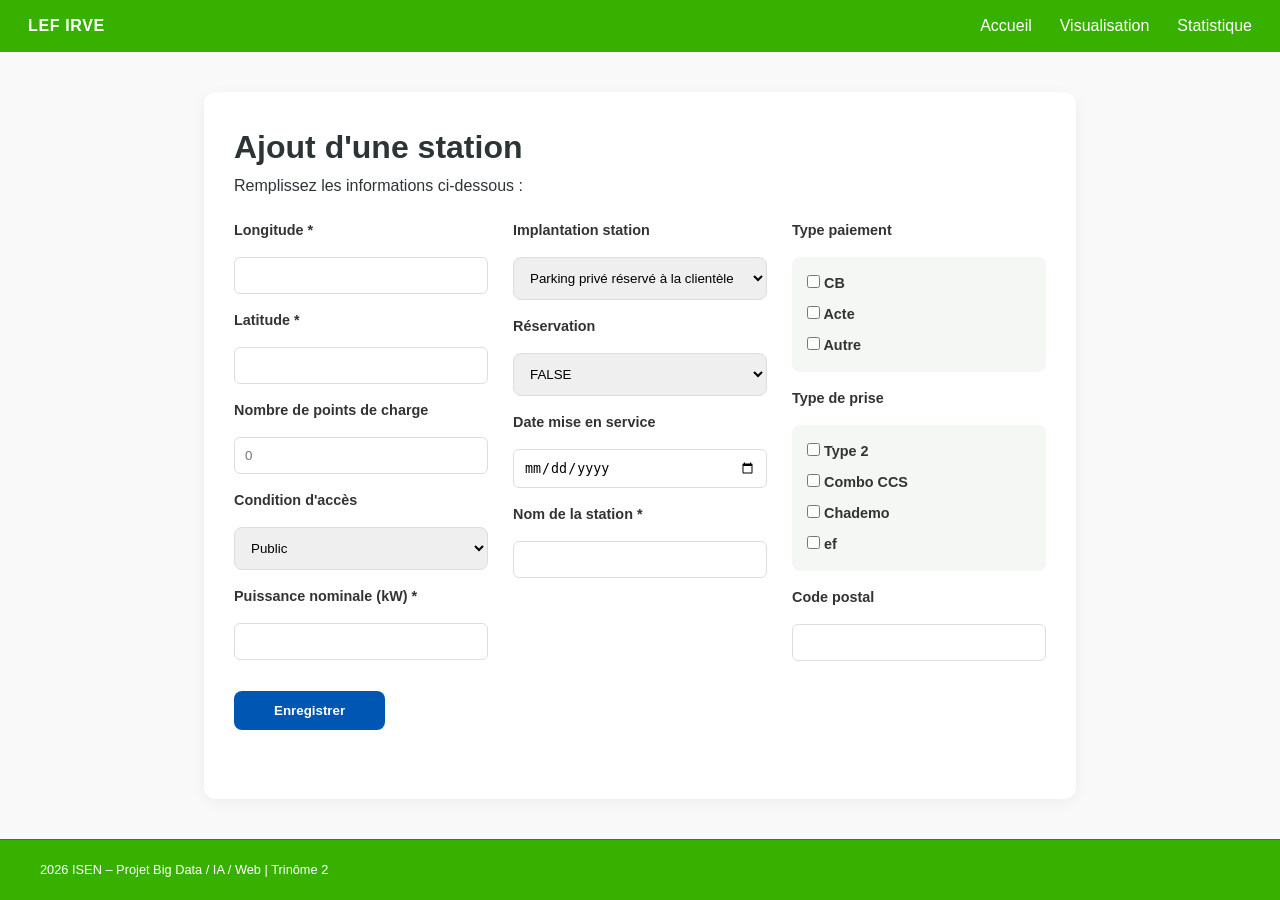
<file: ajouter.html>
<!DOCTYPE html>
<html lang="fr">
<head>
  <meta charset="UTF-8" />
  <meta name="viewport" content="width=device-width, initial-scale=1.0" />
  <title>LEF IRVE – Bornes de recharge électrique</title>
  <link rel="stylesheet" href="css/style.css" />
</head>
<body>
  <header class="navbar">
    <div class="navbar__brand">
      <span class="navbar__name">LEF IRVE</span>
    </div>
    <nav class="navbar__links">
      <a href="index.html">Accueil</a>
      <a href="visualisation.html">Visualisation</a>
      <a href="statistique.html">Statistique</a>
    </nav>
  </header>

  <main class="form-container">
    <h1>Ajout d'une station</h1>
    <p>Remplissez les informations ci-dessous :</p>
    
    <div id="message"></div>
    
    <form id="formAjouterInstallation">
      <div class="form-grid">
        <div class="col">
          <label>Longitude *</label>
          <input type="number" name="longitude" step="any" required>
          <label>Latitude *</label>
          <input type="number" name="latitude" step="any" required>
          <label>Nombre de points de charge</label>
          <input type="number" name="nb_points" placeholder="0">
          <label>Condition d'accès</label>
          <select name="acces">
            <option value="Accès libre">Public</option>
            <option value="Accès privé">Privé</option>
          </select>
            <label>Puissance nominale (kW) *</label>
            <input type="number" name="puissance_nominale" step="any" required>
        </div>

        <div class="col">
          <label>Implantation station</label>
          <select name="implantation">
            <option value="Parking privé réservé à la clientèle">Parking privé réservé à la clientèle</option>
            <option value="Station dédiée à la recharge rapide">Station dédiée à la recharge rapide</option>
            <option value="Parking public">Parking public</option>
            <option value="Voirie">Voirie</option>
            <option value="Parking privé à usage public">Parking privé à usage public</option>
          </select>
          <label>Réservation</label>
          <select name="reservation">
            <option value="0">FALSE</option>
            <option value="1">TRUE</option>
          </select>
          <label>Date mise en service</label>
          <input type="date" name="date_service">
          <label>Nom de la station *</label>
          <input type="text" name="nom_station" required>
        </div>

        <div class="col">
          <label>Type paiement</label>
          <div class="checkbox-group">
            <label><input type="checkbox" name="paiement" value="CB"> CB</label>
            <label><input type="checkbox" name="paiement" value="Acte"> Acte</label>
            <label><input type="checkbox" name="paiement" value="Autre"> Autre</label>
          </div>
          <label>Type de prise</label>
          <div class="checkbox-group">
            <label><input type="checkbox" name="prise" value="2"> Type 2</label>
            <label><input type="checkbox" name="prise" value="combo"> Combo CCS</label>
            <label><input type="checkbox" name="prise" value="chademo"> Chademo</label>
            <label><input type="checkbox" name="prise" value="ef"> ef</label>
          </div>

          <label>Code postal</label>
          <input type="text" name="code_postal">
        </div>
      </div>
      <button type="submit" class="save-btn">Enregistrer</button>
    </form>
  </main>

  <footer class="footer">
    <p>2026 ISEN – Projet Big Data / IA / Web | Trinôme 2</p>
  </footer>

  <script src="js/ajouter.js"></script>
</body>
</html>
</file>
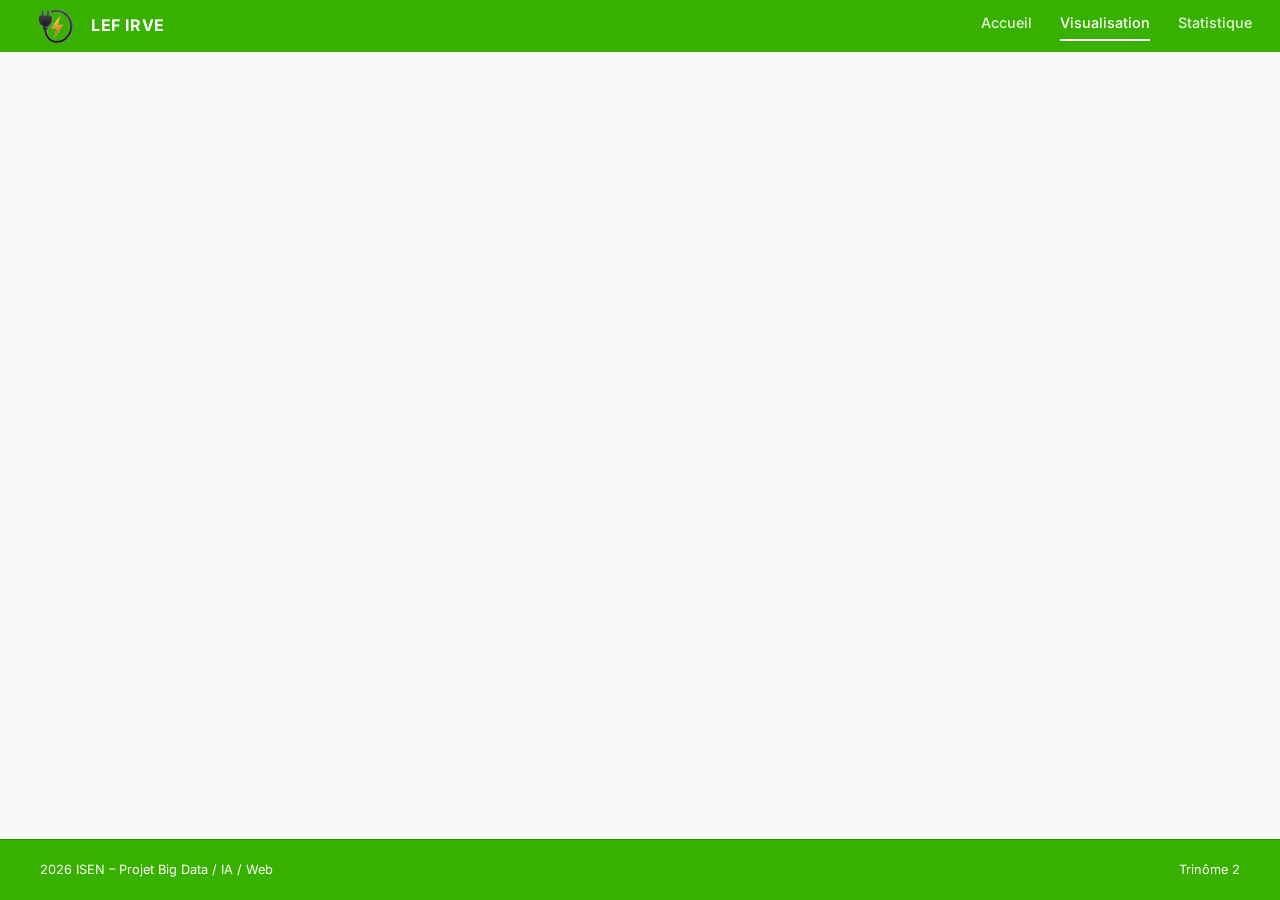
<file: predire_implantation.html>
<!DOCTYPE html>
<html lang="fr">
<head>
  <meta charset="UTF-8" />
  <meta name="viewport" content="width=device-width, initial-scale=1.0" />
  <title>LEF IRVE – Bornes de recharge électrique</title>
  <link rel="preconnect" href="https://fonts.googleapis.com" />
  <link rel="preconnect" href="https://fonts.gstatic.com" crossorigin />
  <link href="https://fonts.googleapis.com/css2?family=Inter:wght@400;500;600;700&display=swap" rel="stylesheet" />
  <link rel="stylesheet" href="css/style.css" />
</head>
<body>
     <!-- NAVBAR -->
  <header class="navbar">
    <div class="navbar__brand">
      <div class="navbar__logo">
        <img src="img/logo.png" alt="Logo LEF IRVE" class="navbar__logo-img" />
      </div>
      <span class="navbar__name">LEF IRVE</span>
    </div>
    <nav class="navbar__links">
      <a href="index.html" class="navbar__link">Accueil</a>
      <a href="visualisation.html" class="navbar__link navbar__link--active">Visualisation</a>
     <a href="statistique.html" class="navbar__link">Statistique</a>
    </nav>
  </header>
 <!-- FOOTER -->
  <footer class="footer">
    <span class="footer__left">2026 ISEN – Projet Big Data / IA / Web</span>
    <span class="footer__right">Trinôme 2</span>
  </footer>

</body>
</html>
</file>
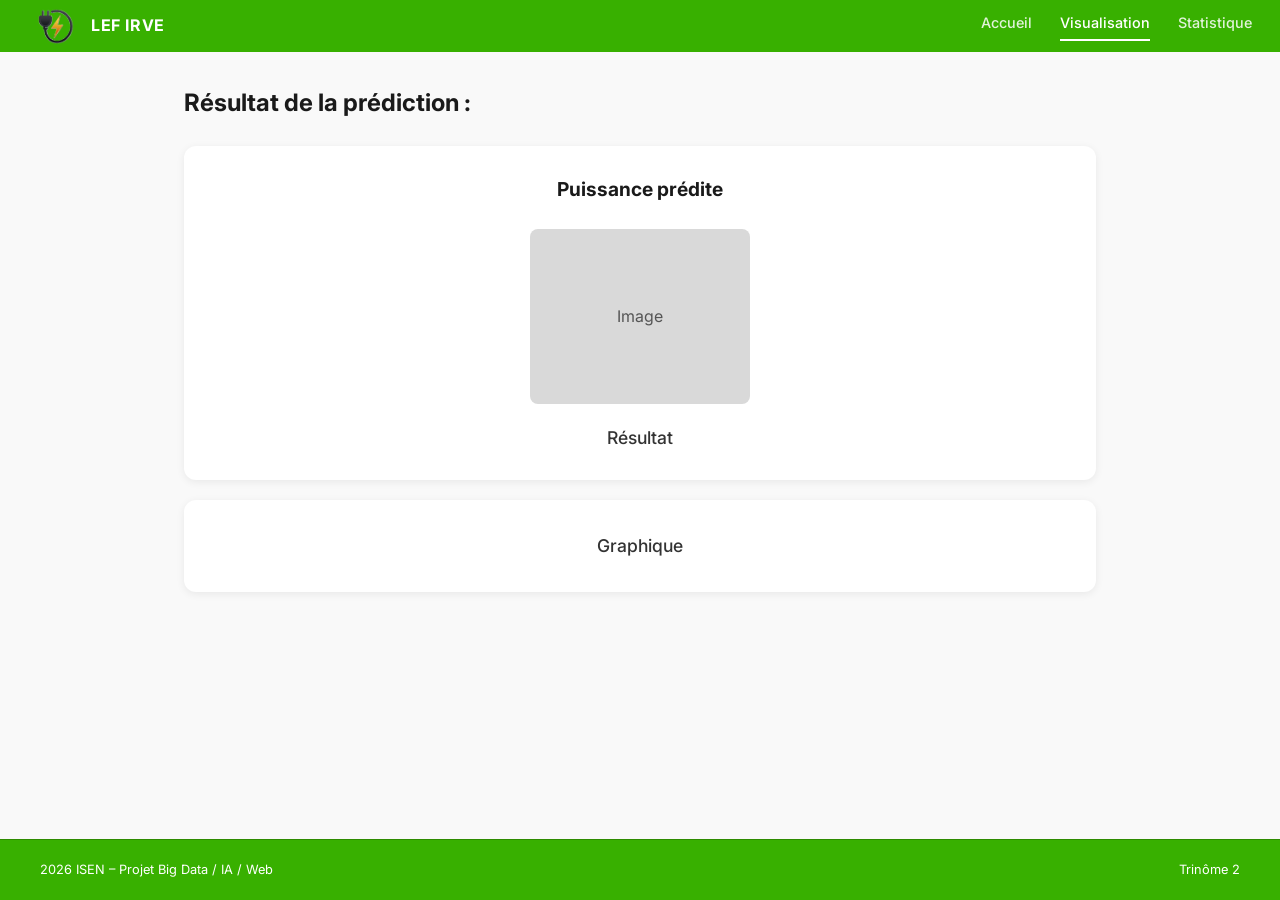
<file: predire_puissance_nominale.html>
<!DOCTYPE html>
<html lang="fr">
<head>
  <meta charset="UTF-8" />
  <meta name="viewport" content="width=device-width, initial-scale=1.0" />
  <title>LEF IRVE – Bornes de recharge électrique</title>
  <link rel="preconnect" href="https://fonts.googleapis.com" />
  <link rel="preconnect" href="https://fonts.gstatic.com" crossorigin />
  <link href="https://fonts.googleapis.com/css2?family=Inter:wght@400;500;600;700&display=swap" rel="stylesheet" />
  <link rel="stylesheet" href="css/style.css" />
</head>
<body>
     <!-- NAVBAR -->
  <header class="navbar">
    <div class="navbar__brand">
      <div class="navbar__logo">
        <img src="img/logo.png" alt="Logo LEF IRVE" class="navbar__logo-img" />
      </div>
      <span class="navbar__name">LEF IRVE</span>
    </div>
    <nav class="navbar__links">
      <a href="index.html" class="navbar__link">Accueil</a>
      <a href="visualisation.html" class="navbar__link navbar__link--active">Visualisation</a>
     <a href="statistique.html" class="navbar__link">Statistique</a>
    </nav>
  </header>
      <div class="page">
    <h1>Résultat de la prédiction :</h1>
 
    <div class="card">
      <p class="card-title">Puissance prédite</p>
      <div class="image-placeholder">Image</div>
      <p class="result-label">Résultat</p>
    </div>
 
    <div class="graphique-card">
      <span>Graphique</span>
    </div>
  </div>
 <!-- FOOTER -->
  <footer class="footer">
    <span class="footer__left">2026 ISEN – Projet Big Data / IA / Web</span>
    <span class="footer__right">Trinôme 2</span>
  </footer>

</body>
</html>
</file>
<file: css/style.css>
/* ===== RESET & BASE ===== */
*, *::before, *::after {
  box-sizing: border-box;
  margin: 0;
  padding: 0;
}

body {
  font-family: 'Inter', system-ui, sans-serif;
  background: #F5F5F5;
  color: #333;
  min-height: 100vh;
  display: flex;
  flex-direction: column;
}

/* ===== NAVBAR ===== */
.navbar {
  background: #38b000;
  display: flex;
  align-items: center;
  justify-content: space-between;
  padding: 0 28px;
  height: 52px;
  position: sticky;
  top: 0;
  color: #ffffff !important;
  z-index: 100;
}

.navbar__brand {
  display: flex;
  align-items: center;
  gap: 10px;
}

.navbar__logo-img {
  height: 36px;
  width: auto;
  display: block;
}

.navbar__name {
  color: #fff;
  font-weight: 700;
  font-size: 1rem;
  letter-spacing: 0.04em;
}

.navbar__links {
  display: flex;
  gap: 28px;
}

.navbar__link {
  color: #fff;
  text-decoration: none;
  font-size: 0.9rem;
  font-weight: 500;
  opacity: 0.85;
  transition: all 0.3s ease;
  padding-bottom: 4px;
  border-bottom: 2px solid transparent; /* Bordure invisible par défaut */
}
.navbar__links a {
    color: #ffffff !important;
    text-decoration: none;
    font-weight: 500;
    transition: opacity 0.3s ease;
}

.navbar__link--active {
  opacity: 1;
  border-bottom: 2px solid #fff; /* La ligne blanche s'affiche ici */
  font-weight: 700;
}

/* ===== MAIN ===== */
.main {
  flex: 1;
  max-width: 1600;
  width: 100%;
  margin: 0 auto;
  padding: 32px 24px 40px;
  display: flex;
  flex-direction: column;
  gap: 28px;
}

/* ===== HERO ===== */
.hero {
  display: flex;
  align-items: center;
  gap: 24px;
}

.hero__text {
  flex: 1;
  min-width: 0;
  order: -1;
}

.hero__title {
  font-size: 1.9rem;
  font-weight: 700;
  color: #1a1a1a;
  margin-bottom: 14px;
  line-height: 1.2;
}

.hero__description {
  font-size: 0.93rem;
  color: #555;
  line-height: 1.65;
}

.hero__illustration {
  flex-shrink: 0;
  width: 500px;
  height: 180px;
  display: flex;
  align-items: center;
  justify-content: center;
}

.hero__map {
  width: 100%;
  height: 100%;
  object-fit: contain;
  border-radius: 8px;
}

/* ===== STATS ===== */
.stats {
  display: grid;
  grid-template-columns: repeat(3, 1fr);
  gap: 16px;
}

.stat-card {
  background: #fff;
  border-radius: 12px;
  padding: 18px 20px;
  display: flex;
  align-items: center;
  gap: 16px;
  box-shadow: 0 2px 8px rgba(0,0,0,0.07);
  transition: transform 0.18s, box-shadow 0.18s;
}

.stat-card:hover {
  transform: translateY(-2px);
  box-shadow: 0 6px 18px rgba(0,0,0,0.11);
}

.stat-card__icon {
  background: #8B3A3A;
  border-radius: 50%;
  width: 54px;
  height: 54px;
  flex-shrink: 0;
  display: flex;
  align-items: center;
  justify-content: center;
}

.stat-card__content {
  display: flex;
  flex-direction: column;
  gap: 4px;
}

.stat-card__label {
  font-size: 0.82rem;
  font-weight: 600;
  color: #444;
  line-height: 1.3;
}

.stat-card__value {
  font-size: 1.15rem;
  font-weight: 700;
  color: #1a1a1a;
}

/* ===== BOTTOM SECTION ===== */
.bottom {
  display: grid;
  grid-template-columns: 1fr 1fr;
  gap: 16px;
}

/* About card */
.about-card {
  background: #fff;
  border-radius: 12px;
  padding: 22px 24px;
  box-shadow: 0 2px 8px rgba(0,0,0,0.07);
}

.about-card__title {
  font-size: 1rem;
  font-weight: 700;
  color: #1a1a1a;
  margin-bottom: 12px;
}

.about-card__text {
  font-size: 0.85rem;
  color: #555;
  line-height: 1.7;
}

/* Tech card */
.tech-card {
  background: #fff;
  border-radius: 12px;
  padding: 22px 24px;
  box-shadow: 0 2px 8px rgba(0,0,0,0.07);
}

.tech-card__title {
  font-size: 1rem;
  font-weight: 700;
  color: #1a1a1a;
  margin-bottom: 18px;
}

.tech-card__logos {
  display: flex;
  gap: 20px;
  align-items: center;
  flex-wrap: wrap;
}

.tech-logo {
  display: flex;
  flex-direction: column;
  align-items: center;
  gap: 6px;
  background: #F5F5F5;
  border-radius: 10px;
  padding: 12px 14px;
  transition: background 0.18s;
}

.tech-logo:hover {
  background: #E8F5E9;
}

.tech-logo span {
  font-size: 0.72rem;
  font-weight: 600;
  color: #555;
}


.points-charge, .map-section {
  background: #fff;
  width: 100%;
  margin-left: 0%;
  box-shadow: 0 2px 8px rgba(0,0,0,0.07);
}

.filters {
  display: flex;
  gap: 20px;
  align-items: flex-end;
  margin-bottom: 20px;
}

.table-container {
  background: #e9e9e9;
  padding: 40px;
  text-align: center;
  border-radius: 8px;
  margin-bottom: 20px;
}

.actions {
  display: flex;
  gap: 10px;
  justify-content: center;
}

.btn-primary {
  background: #0056b3;
  color: white;
  padding: 10px 20px;
  border: none;
  border-radius: 6px;
}

.btn-yellow {
  background: #FFC107;
  border: none;
  padding: 10px 15px;
  border-radius: 20px;
  font-weight: 600;
  cursor: pointer;
}

.map-placeholder {
  height: 200px;
  background: #e3f2fd;
  display: flex;
  align-items: center;
  justify-content: center;
  margin: 20px 0;
  border-radius: 8px;
}
.filter-container {
  display: flex;
  align-items: flex-end; /* Aligne les éléments sur le bas */
  gap: 20px;
  width: 100%;
}

.btn-primary {
  margin-left: auto; /* C'est cette ligne qui pousse le bouton tout à droite */
}
.form-container { max-width: 900px; margin: 20px auto; font-family: sans-serif; }
.form-grid { display: grid; grid-template-columns: repeat(3, 1fr); gap: 20px; }
.col { display: flex; flex-direction: column; gap: 10px; }

input, select { padding: 8px; border: 1px solid #ccc; border-radius: 4px; }
.checkbox-group { background: #e0e0e0; padding: 15px; border-radius: 4px; }

.save-btn { 
    margin-top: 20px; 
    padding: 10px 25px; 
    background-color: #0056b3; 
    color: white; 
    border: none; 
    border-radius: 20px; 
    cursor: pointer; 
}
:root {
    --primary-green: #0056b3; /* Vert de votre logo */
    --bg-light: #f9f9f9;
}

body {
    font-family: 'Inter', sans-serif;
    background-color: var(--bg-light);
    margin: 0;
    display: flex;
    flex-direction: column;
    min-height: 100vh;
}

/* Conteneur principal */
.form-container {
    max-width: 1000px;
    margin: 40px auto;
    padding: 30px;
    background: white;
    border-radius: 12px;
    box-shadow: 0 4px 15px rgba(0,0,0,0.05);
}

.form-grid {
    display: grid;
    grid-template-columns: repeat(3, 1fr);
    gap: 25px;
    margin-top: 20px;
}

.col { display: flex; flex-direction: column; gap: 15px; }

label { font-weight: 600; font-size: 0.9rem; color: #333; }

input, select {
    padding: 12px;
    border: 1px solid #ddd;
    border-radius: 8px;
    outline: none;
}

.checkbox-group {
    background: #f4f7f4;
    padding: 15px;
    border-radius: 8px;
    display: flex;
    flex-direction: column;
    gap: 8px;
    font-size: 0.85rem;
}

.save-btn {
    margin-top: 30px;
    padding: 12px 40px;
    background-color: var(--primary-green);
    color: white;
    border: none;
    border-radius: 8px;
    font-weight: 600;
    cursor: pointer;
    transition: background 0.3s;
}

.save-btn:hover { background-color: #0056b3; }

/* Sticky Footer */
main { flex: 1; }
.dashboard-container {
    max-width: 1000px;
    margin: 40px auto;
    padding: 20px;
}

.filter-section { margin-bottom: 30px; }
.filter-section select { 
    padding: 10px; width: 300px; border-radius: 6px; border: 1px solid #ccc; 
}

.stats-grid {
    display: grid;
    grid-template-columns: repeat(2, 1fr); /* 2 colonnes */
    gap: 30px;
}

.stat-card {
    background: white;
    padding: 40px;
    border-radius: 16px;
    box-shadow: 0 4px 12px rgba(0,0,0,0.08); /* Effet d'ombre douce */
    min-height: 200px;
    display: flex;
    align-items: center;
    justify-content: center;
    text-align: center;
    border: 1px solid #f0f0f0;
}

.stat-card h3 { color: #333; font-weight: 500; }
.cluster-container { max-width: 900px; margin: 40px auto; display: flex; flex-direction: column; gap: 20px; }

/* Disposition haute : 2 colonnes */
.top-section { display: grid; grid-template-columns: 1fr 1.5fr; gap: 20px; }

.input-card, .map-card { 
    background: white; padding: 25px; border-radius: 12px; 
    box-shadow: 0 4px 10px rgba(0,0,0,0.05);
}

/* Styles des champs */
.input-card { display: flex; flex-direction: column; gap: 15px; }
input { padding: 10px; border: 1px solid #ddd; border-radius: 6px; }
.validate-btn { 
    background: #0056b3; color: white; border: none; padding: 10px; 
    border-radius: 20px; cursor: pointer; width: 120px; 
}

/* Carte et Cluster */
.map-card { min-height: 300px; display: flex; align-items: center; justify-content: center; color: #666; border: 1px solid #eee; }
.cluster-result { background: white; padding: 40px; text-align: center; border-radius: 12px; box-shadow: 0 4px 10px rgba(0,0,0,0.05); }
/* Amélioration de la typographie et du fond */
body {
  line-height: 1.6;
  color: #2d3436;
}

/* Effet "Glass" pour les cartes principales */
.glass-card {
  background: white;
  padding: 30px;
  border-radius: 16px;
  border: 1px solid rgba(0,0,0,0.05);
  box-shadow: 0 10px 25px rgba(0,0,0,0.05);
}

/* Hero Section plus élégante */
.hero {
  background: white;
  padding: 40px;
  border-radius: 20px;
  display: flex;
  align-items: center;
  gap: 40px;
}

.hero__title {
  color: #2d3436;
  font-size: 2.5rem; /* Plus grand pour l'impact */
  line-height: 1.1;
  margin-bottom: 20px;
}

/* Amélioration des icones stat-card */
.stat-card__icon {
  background: #38b000 !important; /* Vert très clair */
  color: #38b000; /* Vert vif */
}
/* Forcez la couleur des SVGs si besoin */
.stat-card__icon svg { fill: #38b000; }

/* Espacement plus généreux */
.main {
  gap: 40px;
  padding-bottom: 80px;
}
/* Barre de filtre flexible */
.filter-bar {
  display: flex;
  gap: 20px;
  align-items: flex-end;
  background: #f9f9f9;
  padding: 20px;
  border-radius: 12px;
  margin-bottom: 20px;
}

.filter-group { display: flex; flex-direction: column; gap: 8px; flex: 1; }
.checkbox-list { display: flex; gap: 15px; flex-wrap: wrap; }
.checkbox-list label { font-weight: normal; font-size: 0.85rem; cursor: pointer; }

/* Boutons d'action unifiés */
.actions {
  display: flex;
  gap: 12px;
  justify-content: flex-start;
  margin-top: 20px;
}

.btn-yellow {
  background: #ffc107;
  border: none;
  padding: 10px 20px;
  border-radius: 8px; /* Plus moderne que le 20px complet */
  font-weight: 600;
  cursor: pointer;
  transition: transform 0.2s, background 0.2s;
}

.btn-yellow:hover {
  background: #e0a800;
  transform: translateY(-2px);
}

/* Carte */
.map-placeholder {
  height: 400px; /* Plus grand pour la visibilité */
  background: #eef2f3;
  border-radius: 12px;
  display: flex;
  align-items: center;
  justify-content: center;
  color: #888;
  border: 2px dashed #ccc;
}
/* En-tête du dashboard */
.dashboard-header {
    display: flex;
    justify-content: space-between;
    align-items: center;
    margin-bottom: 30px;
}

.dashboard-header h1 { font-size: 1.5rem; color: #1a1a1a; }

/* Grille de stats */
.stats-grid {
    display: grid;
    grid-template-columns: repeat(2, 1fr);
    gap: 25px;
}

/* Carte de statistique */
.stat-card {
    background: white;
    padding: 25px;
    border-radius: 16px;
    box-shadow: 0 4px 12px rgba(0,0,0,0.05);
    border: 1px solid #eee;
    display: flex;
    flex-direction: column;
    gap: 15px;
}

.stat-card h3 {
    font-size: 1rem;
    color: #444;
    border-bottom: 2px solid #f0f0f0;
    padding-bottom: 10px;
}

/* Espace pour les graphiques */
.chart-placeholder {
    height: 200px;
    background: #fcfcfc;
    border: 2px dashed #e0e0e0;
    border-radius: 8px;
    display: flex;
    align-items: center;
    justify-content: center;
    color: #aaa;
    font-size: 0.9rem;
}

/* Responsive : passage en 1 colonne sur mobile */
@media (max-width: 768px) {
    .stats-grid { grid-template-columns: 1fr; }
    .dashboard-header { flex-direction: column; align-items: flex-start; gap: 15px; }
}
/* Assurez-vous que le conteneur parent est en colonne */
.dashboard-header {
    display: flex;
    flex-direction: column; /* Force le passage à la ligne */
    align-items: flex-start; /* Aligne tout à gauche */
    gap: 15px; /* Espace entre le titre et le filtre */
    margin-bottom: 30px;
}

/* Optionnel : Ajuster la taille du menu déroulant */
.filter-section select {
    width: 100%;
    max-width: 300px; /* Limite la largeur pour que ça reste élégant */
}
.page {
  flex: 1;
  max-width: 960px;
  width: 100%;
  margin: 0 auto;
  padding: 32px 24px 40px;
}
 
.page h1 {
  font-size: 1.5rem;
  font-weight: 700;
  color: #1a1a1a;
  margin: 0 0 24px 0;
}
.card {
  background: #fff;
  border-radius: 12px;
  padding: 28px 32px;
  box-shadow: 0 2px 8px rgba(0, 0, 0, 0.07);
  margin-bottom: 20px;
}
 
.card-title {
  text-align: center;
  font-size: 1.2rem;
  font-weight: 700;
  color: #1a1a1a;
  margin: 0 0 24px 0;
}
 
.image-placeholder {
  width: 220px;
  height: 175px;
  background: #d9d9d9;
  border-radius: 8px;
  margin: 0 auto 20px auto;
  display: flex;
  align-items: center;
  justify-content: center;
  color: #555;
  font-size: 1rem;
}
 
.result-label {
  text-align: center;
  font-size: 1.1rem;
  font-weight: 500;
  color: #333;
  margin: 0;
}
/* ===== BLOC "Graphique" ===== */
.graphique-card {
  background: #fff;
  border-radius: 12px;
  padding: 32px;
  box-shadow: 0 2px 8px rgba(0, 0, 0, 0.07);
  text-align: center;
}
 
.graphique-card span {
  font-size: 1.1rem;
  font-weight: 500;
  color: #333;
}
/* ===== TABLEAU STYLE BACK-OFFICE ===== */

.table-container {
    background: #fff;
    padding: 0;
    border-radius: 8px;
    overflow-x: auto;
    box-shadow: 0 2px 8px rgba(0,0,0,0.08);
}

/* Tableau */
#tableau-prises {
    width: 100%;
    border-collapse: collapse;
    font-size: 0.95rem;
}

/* En-tête */
#tableau-prises thead {
    background: #1f242b;
}

#tableau-prises thead th {
    color: white;
    font-weight: 600;
    text-align: left;
    padding: 14px 16px;
    white-space: nowrap;
    border-right: 1px solid rgba(255,255,255,0.1);
}

/* Lignes */
#tableau-prises tbody tr {
    border-bottom: 1px solid #e5e5e5;
    transition: background 0.2s;
}

#tableau-prises tbody tr:hover {
    background: #f8f9fa;
}

#tableau-prises tbody td {
    padding: 12px 16px;
    color: black;
}

/* Message chargement */
.loading {
    padding: 30px;
    text-align: center;
    color: #666;
}

/* ===== TITRE + BOUTON ===== */

.table-header {
    display: flex;
    justify-content: space-between;
    align-items: center;
    margin-bottom: 20px;
}

.table-header h2 {
    margin: 0;
    font-size: 2rem;
    font-weight: 600;
}

.btn-add {
    background: #198754;
    color: white;
    border: none;
    padding: 10px 22px;
    border-radius: 6px;
    font-weight: 500;
    cursor: pointer;
    transition: 0.2s;
}

.btn-add:hover {
    background: #157347;
}

/* ===== PAGINATION ===== */

.dataTables_wrapper {
    margin-top: 20px;
}

.dataTables_length select {
    padding: 6px 10px;
    border: 1px solid #ccc;
    border-radius: 6px;
}

.dataTables_paginate .paginate_button {
    padding: 6px 12px !important;
    border-radius: 4px;
    margin: 0 2px;
}

.dataTables_paginate .current {
    background: #38b000 !important;
    color: white !important;
    border: none !important;
}
/* ===== FOOTER ===== */
.footer {
    width: 100%;
    margin-top: auto; /* Force le footer à rester en bas */
    padding: 20px 40px;
    display: flex;
    justify-content: space-between;
    background-color: #38b000 !important; /* Vert garanti */
    color: #ffffff;
    font-size: 0.8rem;
    border-top: 1px solid #2e8b00;
}

/* ===== RESPONSIVE ===== */
@media (max-width: 700px) {
  .hero {
    flex-direction: column;
  }

  .hero__illustration {
    width: 100%;
    height: 160px;
  }

  .stats {
    grid-template-columns: 1fr;
  }

  .bottom {
    grid-template-columns: 1fr;
  }

  .navbar__links {
    gap: 14px;
  }
}
#pagination {
  display: flex;
  align-items: center;
  gap: 6px;
  margin: 16px 0;
  flex-wrap: wrap;
}

.pagination__arrow,
.pagination__page {
  min-width: 38px;
  height: 38px;
  border: 1.5px solid #d1d5db;
  background: #fff;
  border-radius: 8px;
  cursor: pointer;
  font-size: 14px;
  font-weight: 500;
  color: #374151;
  transition: all 0.2s ease;
  display: flex;
  align-items: center;
  justify-content: center;
}

.pagination__arrow {
  font-size: 18px;
  font-weight: 700;
  color: #6b7280;
  padding: 0 10px;
  min-width: 42px;
}

.pagination__arrow svg {
  width: 18px;
  height: 18px;
  stroke: #6b7280;
  stroke-width: 2.5;
  fill: none;
  transition: stroke 0.2s;
}

.pagination__arrow:hover:not(:disabled) {
  background: #f0f4ff;
  border-color: #2563eb;
}

.pagination__arrow:hover:not(:disabled) svg {
  stroke: #2563eb;
}

.pagination__page:hover:not(:disabled) {
  background: #f3f4f6;
  border-color: #9ca3af;
}

.pagination__arrow:disabled {
  opacity: 0.3;
  cursor: default;
}

.pagination__page--active {
  background: #2563eb;
  color: #fff;
  border-color: #2563eb;
  font-weight: 600;
  cursor: default;
}

.pagination__dots {
  padding: 0 4px;
  color: #9ca3af;
  font-size: 16px;
  line-height: 38px;
  user-select: none;
}
</file>
